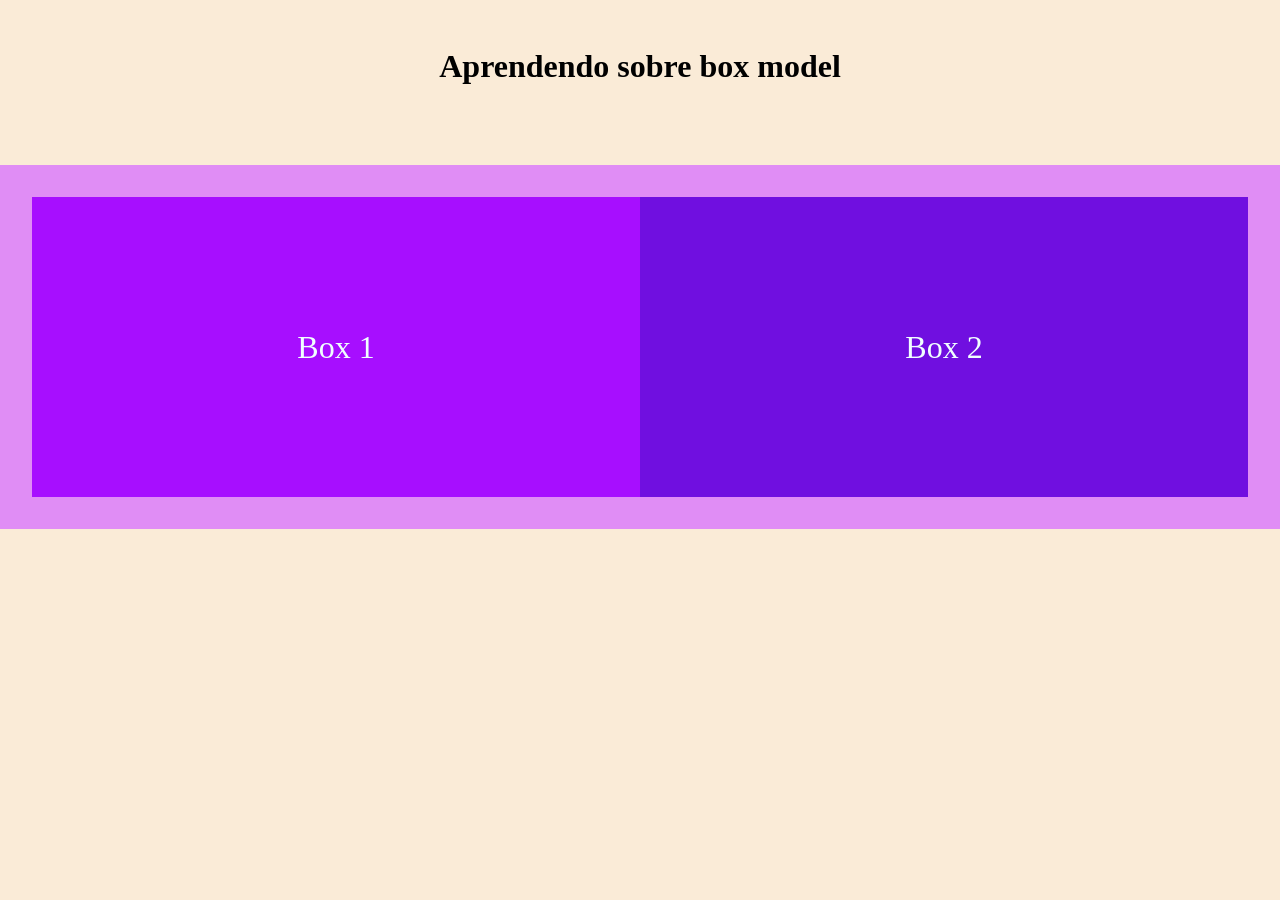
<file: flexbox box model exercise/index.html>
<!DOCTYPE html>
<html lang="pt-BR">
<head>
	<meta charset="UTF-8">
	<meta name="viewport" content="width=device-width, initial-scale=1.0">
	<link rel="stylesheet" href="style.css">
	<title>Exercício</title>
</head>
<body>
	<h1>Aprendendo sobre box model</h1>
	<div class="container">
		<div id="left">
			<p>Box 1</p>
		</div>
		<div id="right">
			<p>Box 2</p>
		</div>
	</div>
</body>
</html>
</file>
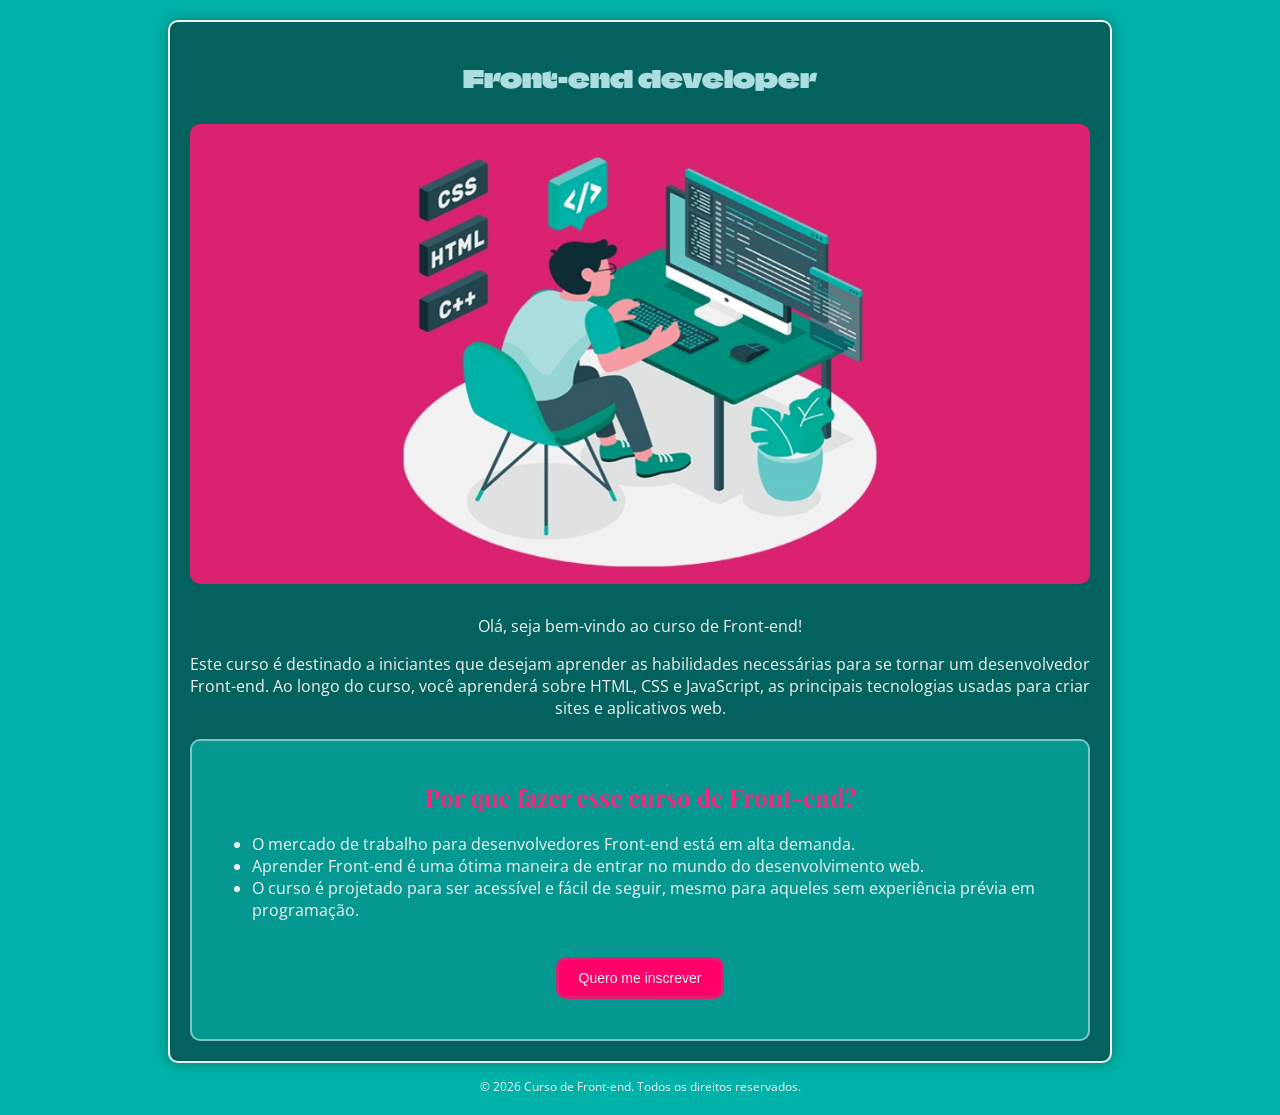
<file: front-end-course-landing-page/index.html>
<!DOCTYPE html>
<html lang="pt-BR">
<head>
    <meta charset="UTF-8">
    <meta name="viewport" content="width=device-width, initial-scale=1.0">
    <link rel="stylesheet" href="style.css">
    <title>Curso de Front-end</title>
</head>
<body>
    <main>
        <section>
            <h1>Front-end developer</h1>
            <img src="front-end-developer.jpg" alt="Imagem de um desenvolvedor Front-end">
                <p>Olá, seja bem-vindo ao curso de Front-end!</p>
                <p>Este curso é destinado a iniciantes que desejam aprender as habilidades necessárias para se tornar um desenvolvedor Front-end. 
                Ao longo do curso, você aprenderá sobre HTML, CSS e JavaScript, as principais tecnologias usadas para criar sites e aplicativos web. 
                </p>
        </section>
        <section id="vantagens">
            <h2> Por que fazer esse curso de Front-end?</h2>
            <ul>
                <li>O mercado de trabalho para desenvolvedores Front-end está em alta demanda.</li>
                <li>Aprender Front-end é uma ótima maneira de entrar no mundo do desenvolvimento web.</li>
                <li>O curso é projetado para ser acessível e fácil de seguir, mesmo para aqueles sem experiência prévia em programação.</li>
            </ul>
            <button>Quero me inscrever</button>
        </section>
    </main>
<footer>
    <p>© 2026 Curso de Front-end. Todos os direitos reservados.</p>
</footer>
</body>
</html>
</file>
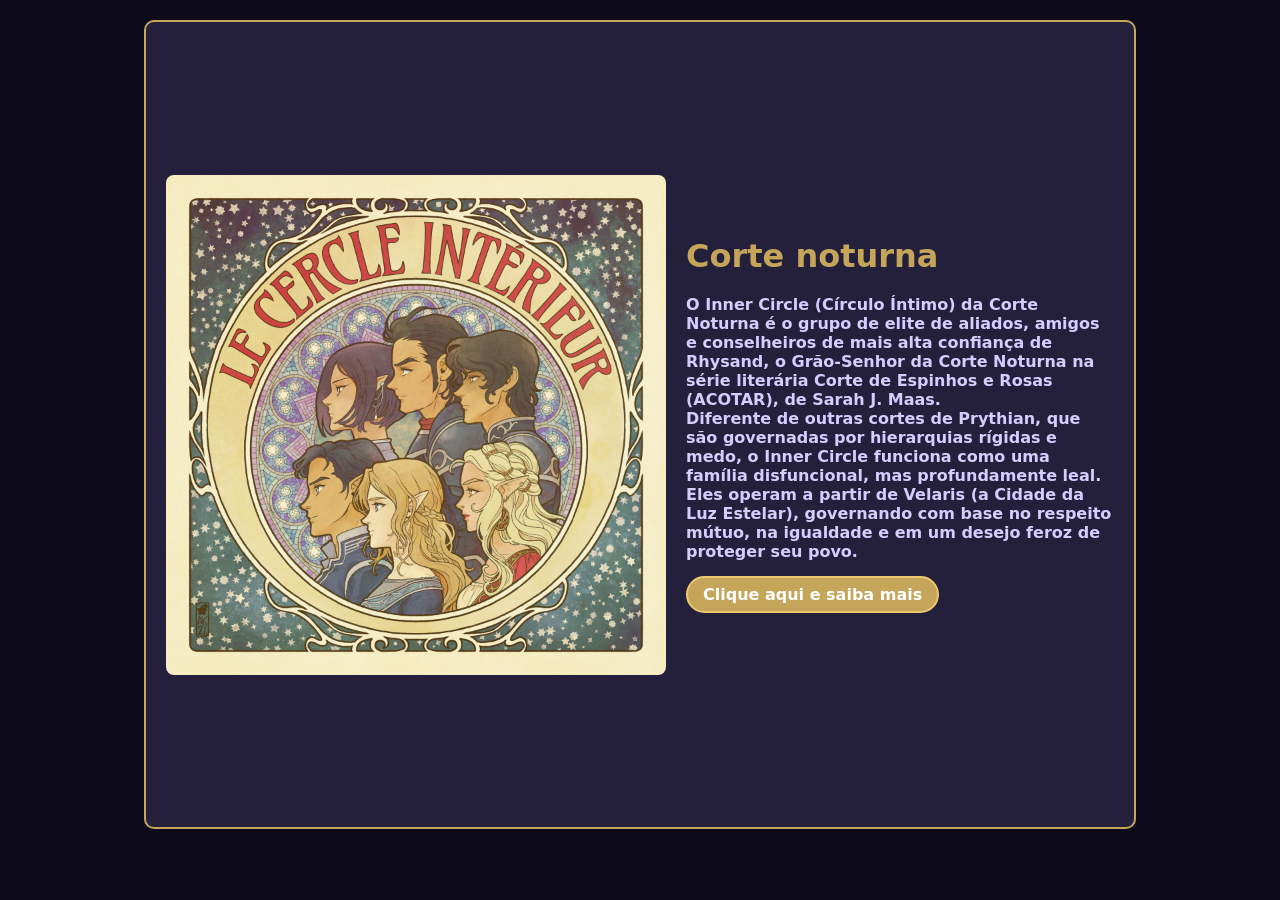
<file: html/ex001/index.html>
<!DOCTYPE html>
<html lang="pt-BR">
<head>
    <meta charset="UTF-8">
    <meta name="viewport" content="width=device-width, initial-scale=1.0">
    <link rel="stylesheet" href="style.css">
    <title>Exercicio 1</title>
</head>
<body>
    <main>
        <div id="sobre-container">
            <img src="assets/imagem/inner-circle.jpg" alt="Integrntes do Círculo íntimo da Corte Noturna reunidos" id="img-sobre">
            <div class="texto">
                <h1>Corte noturna</h1>
                <p>O Inner Circle (Círculo Íntimo) da Corte Noturna é o grupo de elite de aliados, amigos e conselheiros de mais alta confiança de Rhysand, o Grão-Senhor da Corte Noturna na série literária Corte de Espinhos e Rosas (ACOTAR), de Sarah J. Maas. <br>
                Diferente de outras cortes de Prythian, que são governadas por hierarquias rígidas e medo, o Inner Circle funciona como uma família disfuncional, mas profundamente leal. Eles operam a partir de Velaris (a Cidade da Luz Estelar), governando com base no respeito mútuo, na igualdade e em um desejo feroz de proteger seu povo.</p>
                <a href="https://acourtofthornsandroses.fandom.com/wiki/Inner_Circle" target="_blank" id="saiba-mais">Clique aqui e saiba mais</a>
            </div>
        </div>
    </main>
</body>
</html>
</file>
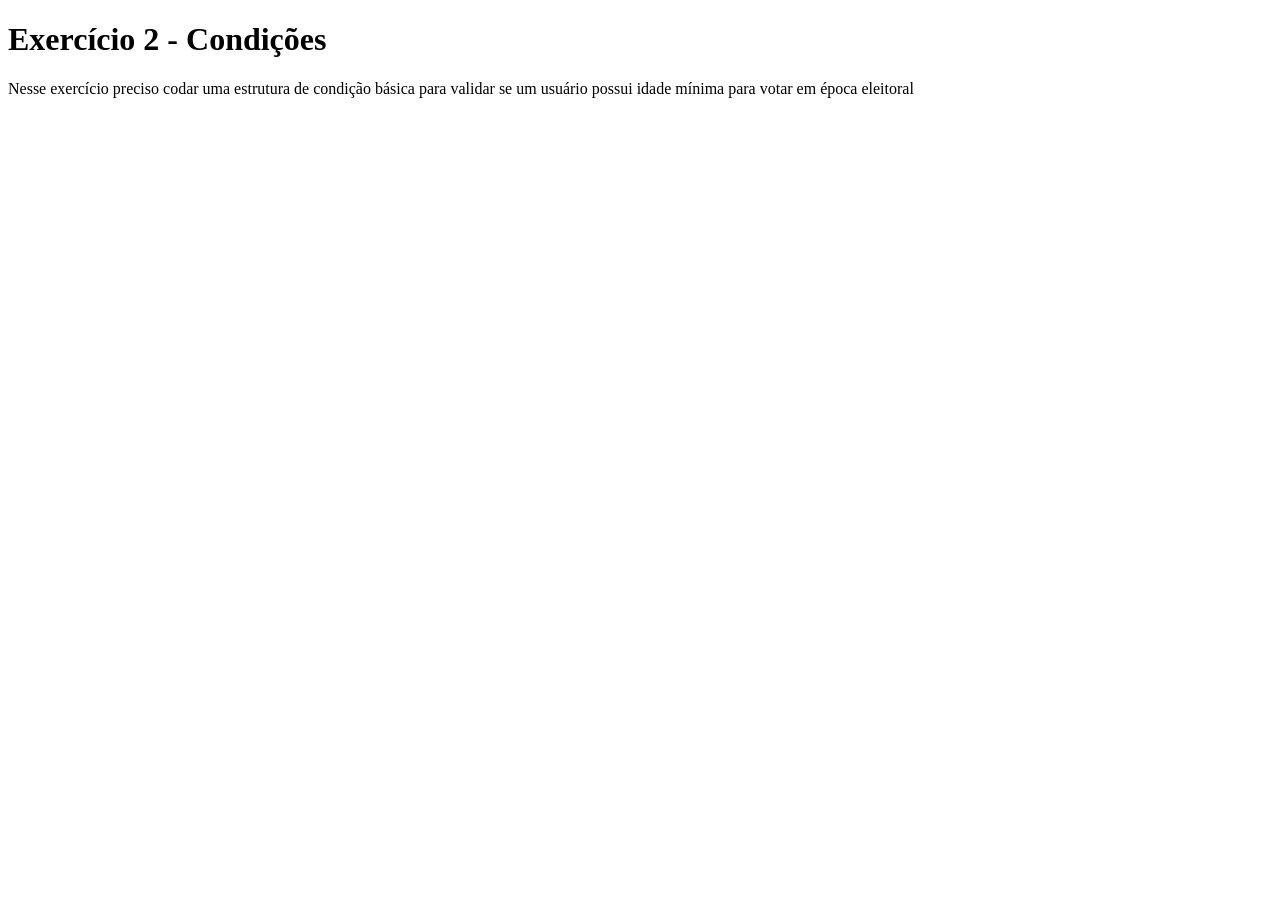
<file: javascript/ex002/index.html>
<!DOCTYPE html>
<html lang="en">
<head>
    <meta charset="UTF-8">
    <meta name="viewport" content="width=device-width, initial-scale=1.0">
    <title>Exercício 2</title>
</head>
<body>
    <main>
        <div id="container-condicao">
            <div id="descricao">
                <h1>Exercício 2 - Condições</h1>
                <p>Nesse exercício preciso codar uma estrutura de condição básica para validar se um usuário possui idade mínima para votar em época eleitoral</p>
            </div>
            <div>
                <script>
                    let idade = 90;
                    if (idade < 16) {
                        console.log(`Você tem ${idade} anos, ainda não está apto para votar!`);
                    }
                    else if (idade <= 17 || idade >= 70) {
                        console.log(`Você tem ${idade} anos, ou seja, seu voto não é obrigatório!`);
                    }
                    else {
                        console.log(`Você precisa votar pois tem ${idade} anos.`);
                    }
                </script>
            </div>
        </div>
    </main>
</body>
</html>
</file>
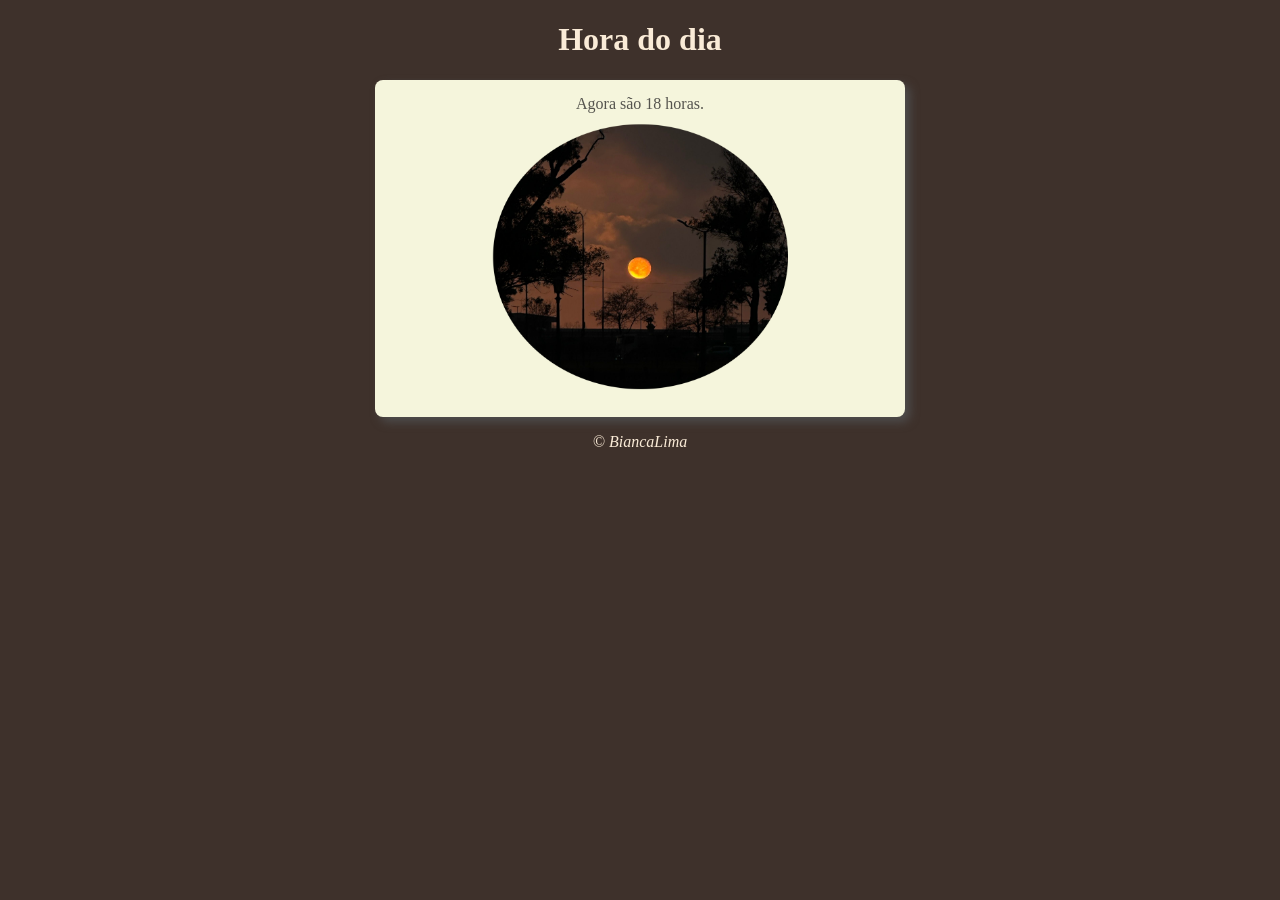
<file: javascript/ex005/index.html>
<!DOCTYPE html>
<html lang="pt-BR">
<head>
    <meta charset="UTF-8">
    <meta name="viewport" content="width=device-width, initial-scale=1.0">
    <title>Hora do dia</title>
    <link rel="stylesheet" href="style.css">
</head>
<body onload="carregar()">
    <header>
        <h1>Hora do dia</h1>
    </header>
    <section>
        <div id="msg">
            
        </div>
        <div id="foto">
            <img id="imagem-manha" src="imagens-redimensionadas/manha.png" alt="Foto do amanhecer do dia com montanhas ao fundo">
        </div>
    </section>
    <footer>
        <p>&copy; BiancaLima</p>
    </footer>
    <script src="script.js"></script>
</body>
</html>
</file>
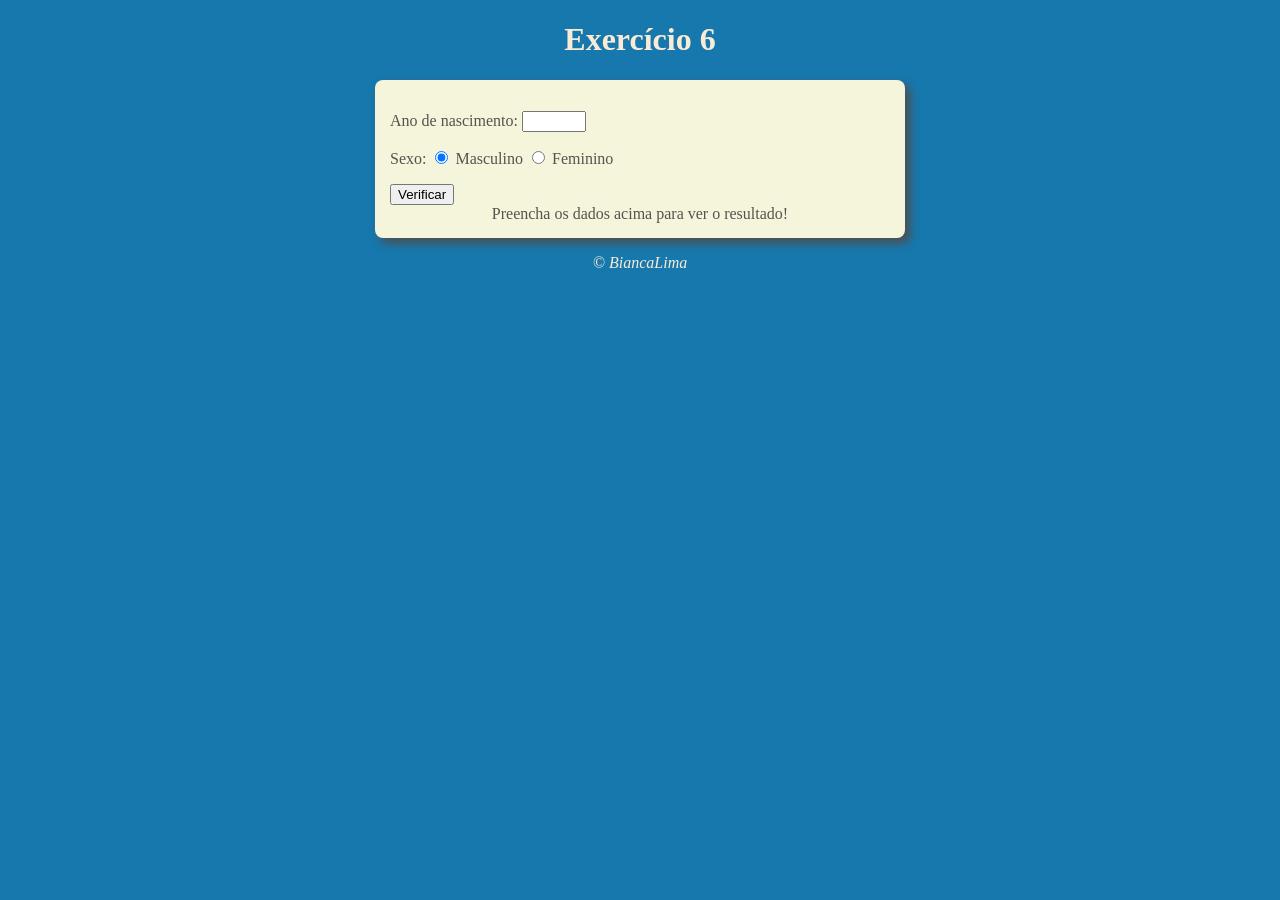
<file: javascript/ex006/index.html>
<!DOCTYPE html>
<html lang="pt-BR">
<head>
    <meta charset="UTF-8">
    <meta name="viewport" content="width=device-width, initial-scale=1.0">
    <title>Modelo de exercício</title>
    <link rel="stylesheet" href="style.css">
</head>
<body>
    <header>
        <h1>Exercício 6</h1>
    </header>
    <section>
        <div>
           <p>Ano de nascimento:
                <input type="number" name="ano-nasc" id="ano-nasc" min="0" max="2026">
           </p>
           <p>Sexo:
                <input type="radio" name="sex" id="masc" checked>
                <label for="masc">Masculino</label>
                <input type="radio" name="sex" id="fem">
                <label for="fem">Feminino</label>
           </p>
                <input type="button" value="Verificar" onclick="verificar()">
        </div>
        <div id="res">
            Preencha os dados acima para ver o resultado!
        </div>
    </section>
    <footer>
        <p>&copy; BiancaLima</p>
    </footer>
    <script src="script.js"></script>
</body>
</html>
</file>
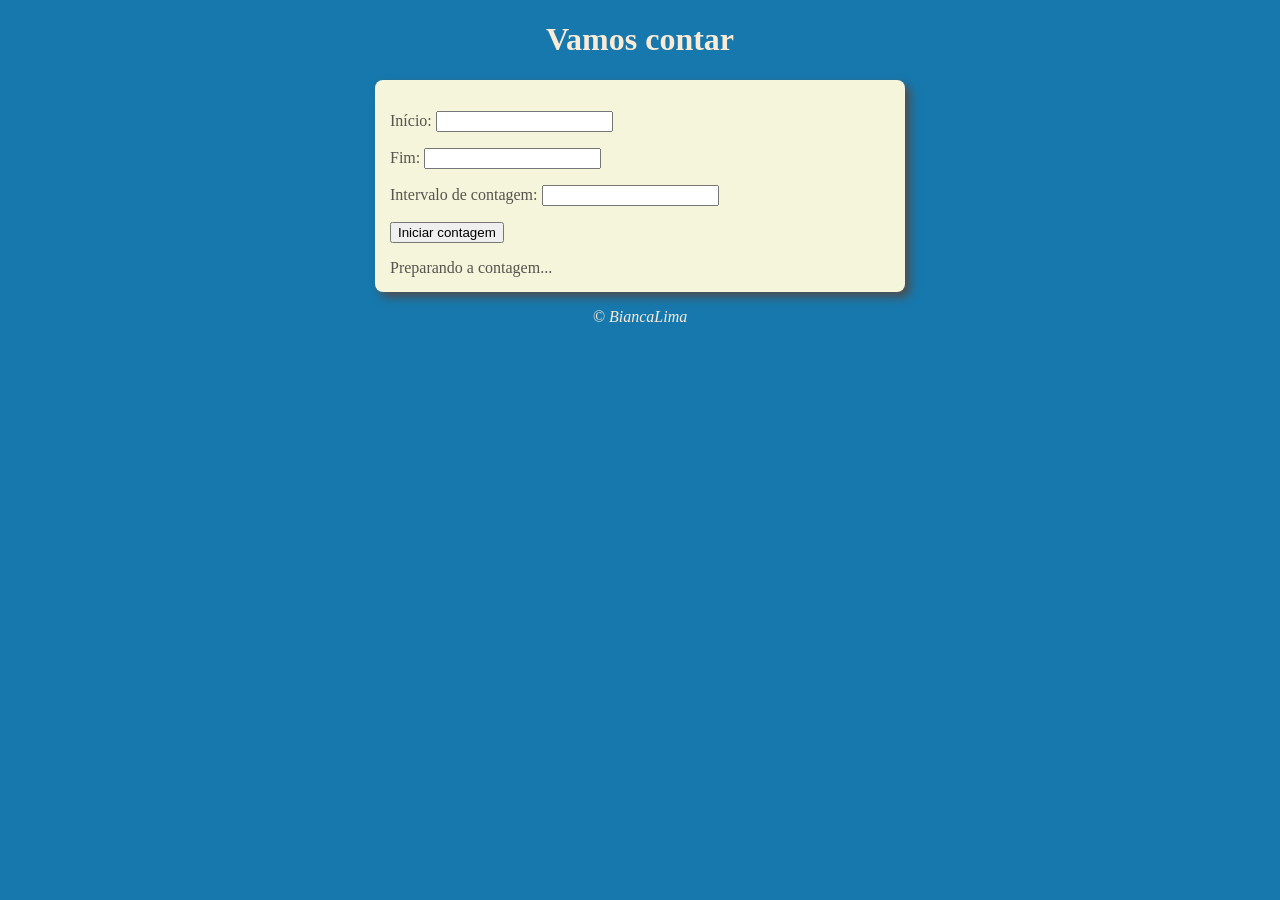
<file: javascript/ex007/index.html>
<!DOCTYPE html>
<html lang="pt-BR">
<head>
    <meta charset="UTF-8">
    <meta name="viewport" content="width=device-width, initial-scale=1.0">
    <title>Super contador</title>
    <link rel="stylesheet" href="style.css">
</head>
<body>
    <header>
        <h1>Vamos contar</h1>
    </header>
    <section>
        <div id="dados">
            <p>Início: <input type="number" name="inicio" id="txti"></p>
            <p>Fim: <input type="number" name="fim" id="txtf"> </p>
            <p>Intervalo de contagem: <input type="number" name="passo" id="txtp"></p>
            <p><input type="button" value="Iniciar contagem" onclick="contar()"></p>
        </div>
        <div id="res">
            Preparando a contagem...
        </div>
    </section>
    <footer>
        <p>&copy; BiancaLima</p>
    </footer>
    <script src="script.js"></script>
</body>
</html>
</file>
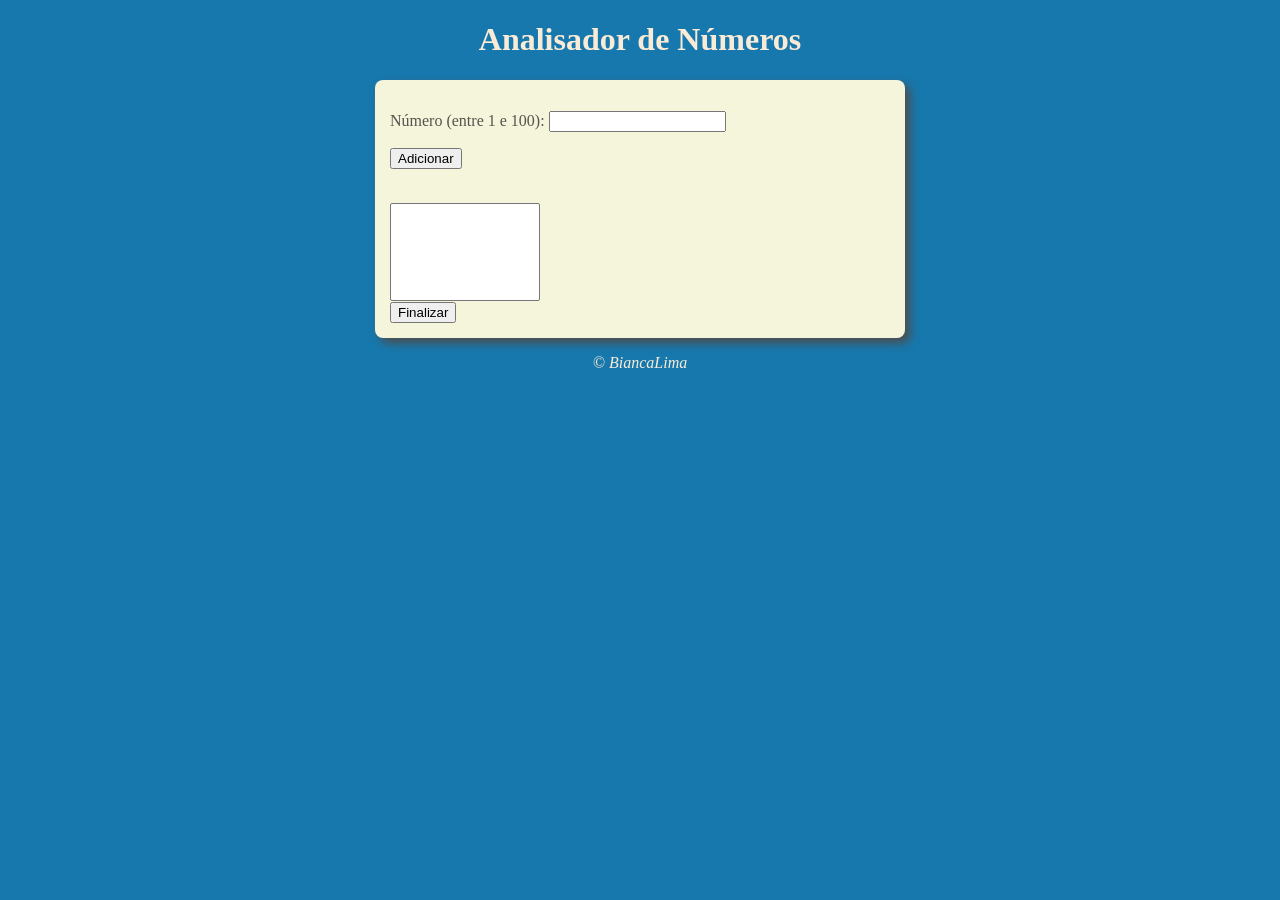
<file: javascript/ex008/index.html>
<!DOCTYPE html>
<html lang="pt-BR">
<head>
    <meta charset="UTF-8">
    <meta name="viewport" content="width=device-width, initial-scale=1.0">
    <title>Analisador de números</title>
    <link rel="stylesheet" href="style.css">
</head>
<body>
    <header>
        <h1>Analisador de Números</h1>
    </header>
    <section>
        <div id="valor-recebido">
            <p> Número (entre 1 e 100): <input type="number" name="num" id="num"></p>
            <p><input type="button" value="Adicionar" onclick="adicionar()"></p>
            <br><select name="lista" id="lista" size="6"></select>
            <br><input type="button" value="Finalizar" onclick="finalizar()">
        </div>
        <div id="resultado">
            
        </div>
    </section>
    <footer>
        <p>&copy; BiancaLima</p>
    </footer>
    <script src="script.js"></script>
</body>
</html>
</file>
<file: flexbox box model exercise/style.css>
* {
	box-sizing: border-box;
	padding: 0;
	margin: 0;
}


body {
	background-color: antiquewhite;
	color: black;
}

.container{
	display: flex;
	background-color: rgb(224, 141, 245);
	padding: 2em;
	margin-top: 5em;
}

#left, #right{
	height: 300px;
	width: 50%;
	padding: 10px;
	display: flex;
	align-items: center;
	justify-content: center;
	font-size: 2em;
}

#right:hover, #left:hover {
	background-color: rgba(163, 94, 228, 0.575);
	border: 3px solid #ACDEDF;
}

#left {
	background-color: rgb(167, 14, 255);
	color: azure;
}

#right {
	background-color: rgb(112, 15, 224);
	color: azure;
}

h1 {
	text-align: center;
	margin: 1.5em;
	font-size: 2rem;
}
</file>
<file: front-end-course-landing-page/style.css>
@charset "UTF-8";
@import url('https://fonts.googleapis.com/css2?family=Arizonia&family=Climate+Crisis:YEAR@1979&family=Open+Sans:ital,wght@0,300..800;1,300..800&family=Playfair+Display:ital,wght@0,400..900;1,400..900&display=swap');

body {
    font-family: "Open Sans", sans-serif;
    background-color: #01B2A8;
    margin: 20px;
    text-align: center;
}

main {
    background-color: #03625d;
    padding: 20px;
    border-radius: 10px;
    border: 2px solid #F2F2F2;
    max-width: 900px;
    margin: auto;
    box-shadow: 0px 0px 15px rgba(0,0,0,0.3);
}

img {
    width: 100%;
    border-radius: 10px;
    margin: 10px 0;
}

h1 {
   color: #ACDEDF;
   font-family: "Climate Crisis", sans-serif;
}

h2 {
    color: #f7277e;
    font-family: "Playfair Display", serif;
}

p {
    color: #F2F2F2;
}

ul {
    color: #F2F2F2;
    text-align: left;
}

button {
    background-color: #ff006a;
    color: #F2F2F2;
    padding: 10px 20px;
    margin: 20px;
    border: 3px solid #DB2270;
    border-radius: 10px;
    cursor: pointer;
    font-size: 14px;
}

button:hover {
        background-color: #fd60a1;
        padding: 11px 21px;
        font-size: 16px;
        border: #ACDEDF;
}

#vantagens {
    background-color: #059891;
    padding: 20px;
    border-radius: 10px;
    border: 2px solid #f2f2f282;
    margin-top: 20px;
}

footer {
    color: white;
    margin-top: 15px;
    font-size: 12px;
}
</file>
<file: html/ex001/style.css>
@charset "UTF-8";

:root {
   /* fundos */
   --bg-page:        #0D0B1A;   /* Noite de Velaris */
   --bg-card:        #1C1830;   /* Sombra Ilíria */
   --bg-hover:       #241F3A;   /* Névoa da Corte */
   --border:         #2E2650;   /* Violeta Profundo */

   /* cores */
   --accent:         #9B7FD4;   /* Lua de Velaris */
   --accent-light:   #C9B8FF;   /* Luz das Estrelas */
   --gold:           #C4A55A;   /* Ouro da Sidra */
   --blue:           #7B9EB8;   /* Rio Sidra */

   /* texto */
   --text-primary:   #D4CEFF;   /* Névoa Pálida */
   --text-secondary: #8B7FA8;   /* Crepúsculo */
   --text-muted:     #6B6280;   /* Penumbra */
   /* fonte */
   --font-sans: 'Inter', system-ui, sans-serif;
}

* {
    padding: 0;
    margin: 0;
    box-sizing: border-box;
}

body {
    font-family: var(--font-sans);
    color: var(--text-primary);
    background-color: var(--bg-page);
    font-weight: 700;
    margin: 20px;
}

main{
    background-color: var(--bg-hover);
    max-width: 80%;
    margin: auto;
    border: 2px solid var(--gold);
    border-radius: 10px;
    padding: 20px;
}

h1 {
    color: var(--gold);
    margin-bottom: 20px;
}

#sobre-container {
    display: flex;
    align-items: center;
    gap: 20px;
    height: 85vh;
}

#img-sobre {
    max-width: 500px;
    height: auto;
    border-radius: 8px;
}

#saiba-mais {
    background-color: var(--gold);
    color: white;
    display: inline-block;
    margin-top: 15px;
    text-decoration: none;
    border: 2px solid #edc76e;
    border-radius: 20px;
    padding: 7px 15px;
    cursor: pointer;
}

#saiba-mais:hover {
    background-color: #edc76e;
    text-decoration: underline;
}
</file>
<file: javascript/ex005/style.css>
body {
    background-color: rgb(23, 120, 173);
    color: antiquewhite;
    font: normal, 15pt Times;
    padding: 0;
    margin: 0;
}

header {
    text-align: center;
}

section {
    background-color: beige;
    color: rgba(36, 35, 35, 0.768);
    border-radius: 8px;
    padding: 15px;
    width: 500px;
    margin: auto;
    box-shadow: 5px 5px 10px rgb(78, 77, 77);
}

div {
    text-align: center;
}

#imagem-manha {
    width: 300px;
}

footer{
    text-align: center;
    font-style: italic;
}
</file>
<file: javascript/ex006/style.css>
body {
    background-color: rgb(23, 120, 173);
    color: antiquewhite;
    font: normal, 15pt Times;
    padding: 0;
    margin: 0;
}

header {
    text-align: center;
}

section {
    background-color: beige;
    color: rgba(36, 35, 35, 0.768);
    border-radius: 8px;
    padding: 15px;
    width: 500px;
    margin: auto;
    box-shadow: 5px 5px 10px rgb(78, 77, 77);
}

#res {
   text-align: center;
}

#foto {
    width: 300px;
}

footer{
    text-align: center;
    font-style: italic;
}
</file>
<file: javascript/ex007/style.css>
body {
    background-color: rgb(23, 120, 173);
    color: antiquewhite;
    font: normal, 15pt Times;
    padding: 0;
    margin: 0;
}

header {
    text-align: center;
}

section {
    background-color: beige;
    color: rgba(36, 35, 35, 0.768);
    border-radius: 8px;
    padding: 15px;
    width: 500px;
    margin: auto;
    box-shadow: 5px 5px 10px rgb(78, 77, 77);
}

footer{
    text-align: center;
    font-style: italic;
}
</file>
<file: javascript/ex008/style.css>
body {
    background-color: rgb(23, 120, 173);
    color: antiquewhite;
    font: normal, 15pt Times;
    padding: 0;
    margin: 0;
}

header {
    text-align: center;
}

section {
    background-color: beige;
    color: rgba(36, 35, 35, 0.768);
    border-radius: 8px;
    padding: 15px;
    width: 500px;
    margin: auto;
    box-shadow: 5px 5px 10px rgb(78, 77, 77);
}

select#lista {
    width: 150px;
}

footer{
    text-align: center;
    font-style: italic;
}
</file>
